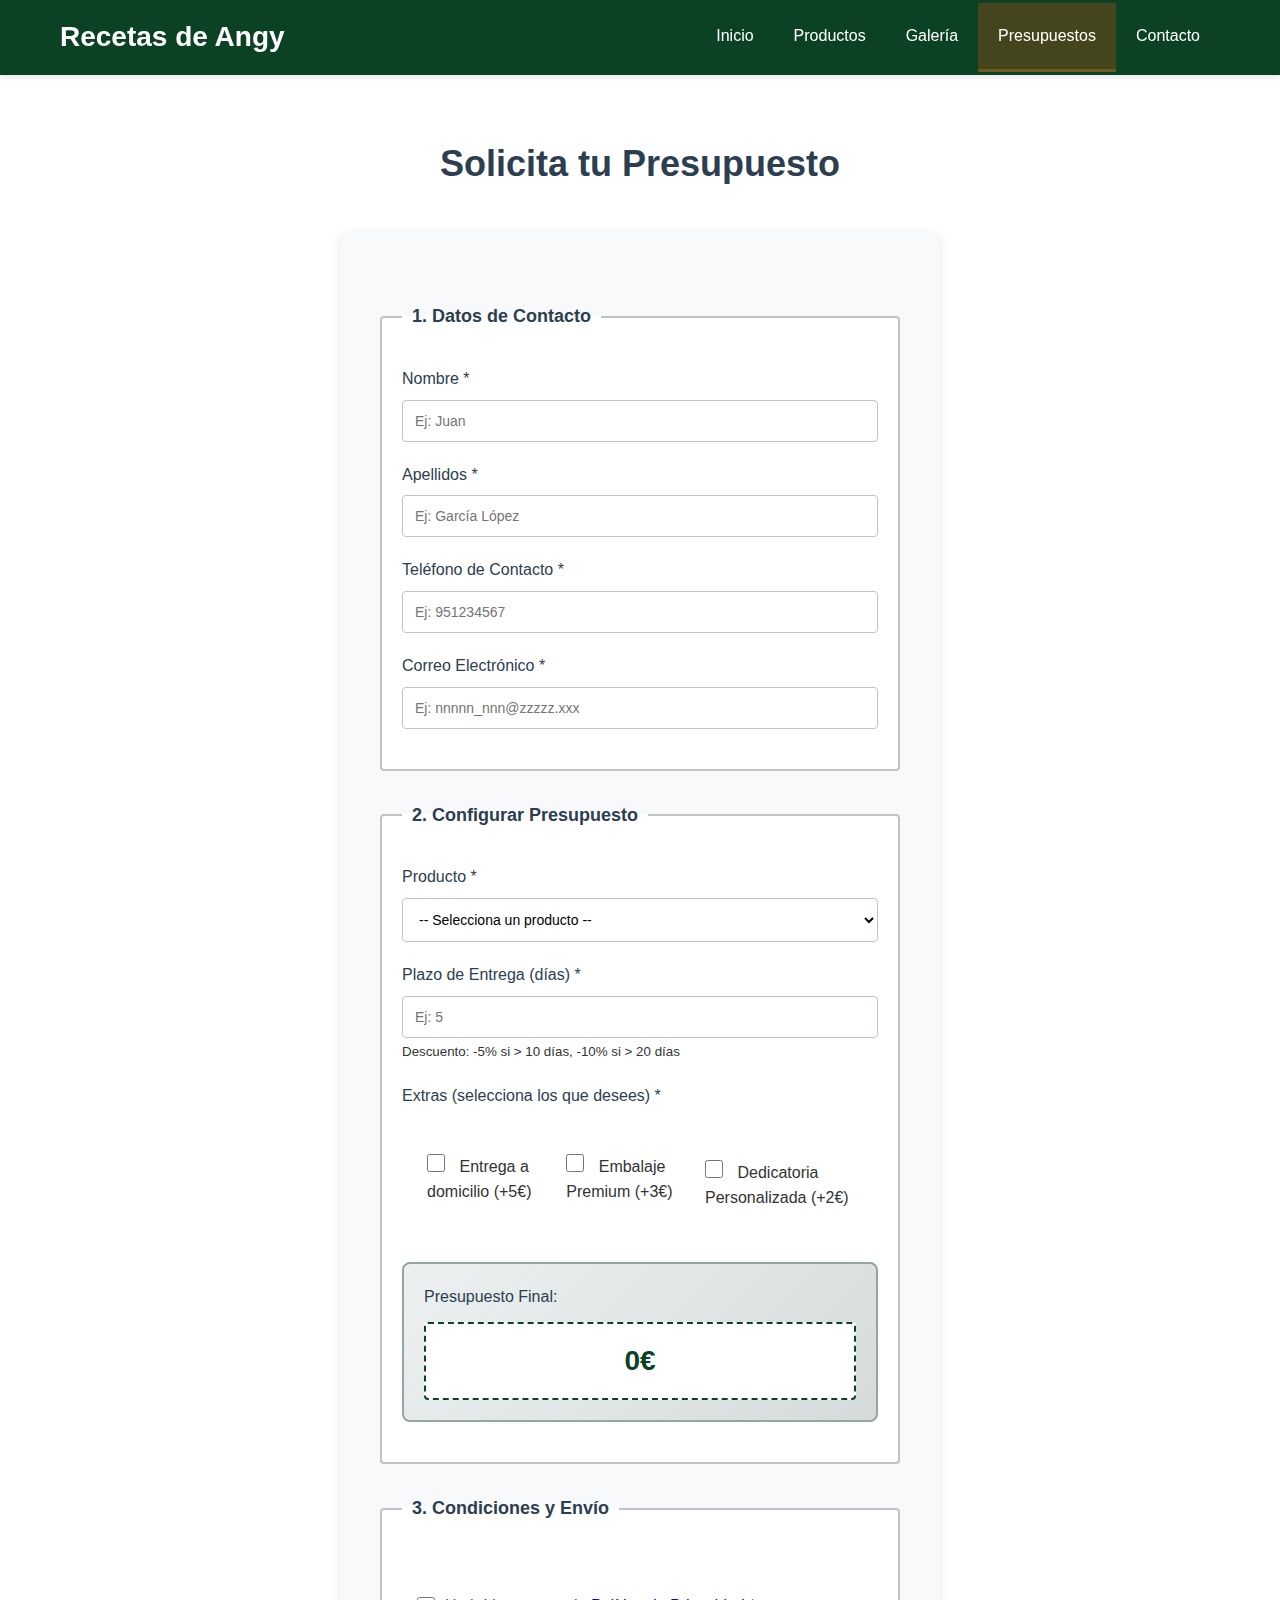
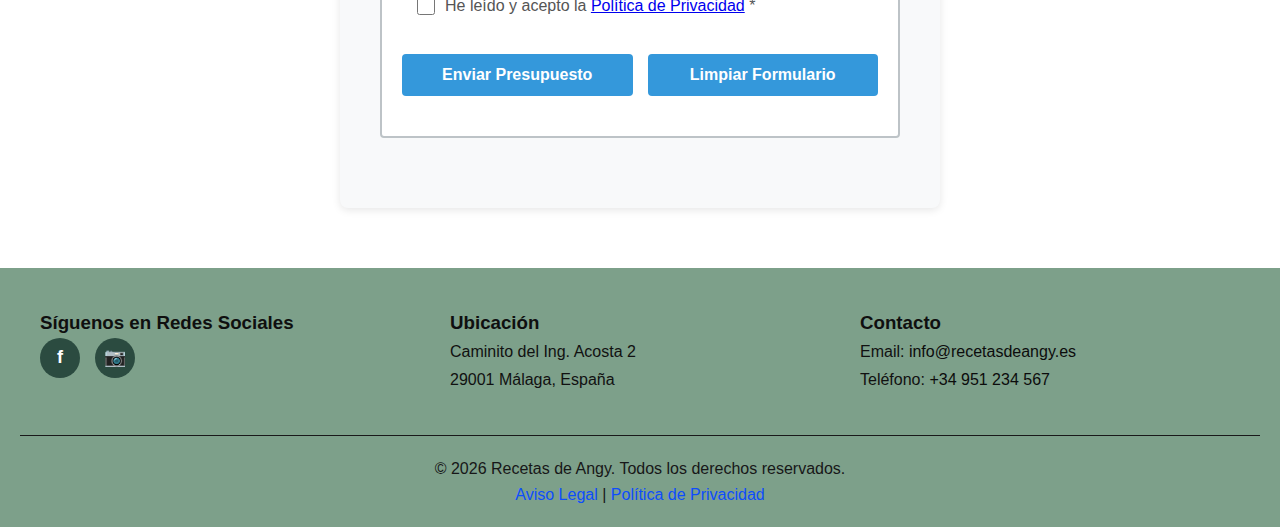
<file: views/presupuesto.html>
<!DOCTYPE html>
<html lang="es">
<head>
    <meta charset="UTF-8">
    <meta name="viewport" content="width=device-width, initial-scale=1.0">
    <title>Presupuestos - recetas de Angy</title>
    <link rel="stylesheet" href="../css/estilos.css">
</head>
<body>
    
    <header>
        <nav class="navbar">
            <div class="navbar-container">
                <div class="logo">
                    <h1>Recetas de Angy</h1>
                </div>
              
                <ul class="nav-menu">
                    <li><a href="../index.html" class="nav-link">Inicio</a></li>
                    <li><a href="productos.html" class="nav-link">Productos</a></li>
                    <li><a href="galeria.html" class="nav-link">Galería</a></li>
                    <li><a href="presupuesto.html" class="nav-link active">Presupuestos</a></li>
                    <li><a href="contacto.html" class="nav-link">Contacto</a></li>
                </ul>
            </div>
        </nav>
    </header>

    <main>
        <section class="form-section">
            <div class="section-container">
                <h2>Solicita tu Presupuesto</h2>
                <div class="form-container">
                    <form id="formPresupuesto" action="#" method="post">
                        
                        
                        <fieldset>
                            <legend>1. Datos de Contacto</legend>
                            
                            <div class="form-group">
                                <label for="nombre">Nombre *</label>
                                <input
                                    type="text"
                                    name="nombre"
                                    id="nombre"
                                    placeholder="Ej: Juan"
                                    maxlength="15"
                                    required
                                >
                                <span class="error-message" id="error-nombre"></span>
                            </div>

                            <div class="form-group">
                                <label for="apellidos">Apellidos *</label>
                                <input
                                    type="text"
                                    name="apellidos"
                                    id="apellidos"
                                    placeholder="Ej: García López"
                                    maxlength="40"
                                    required
                                >
                                <span class="error-message" id="error-apellidos"></span>
                            </div>

                            <div class="form-group">
                                <label for="telefono">Teléfono de Contacto *</label>
                                <input
                                    type="tel"
                                    name="telefono"
                                    id="telefono"
                                    placeholder="Ej: 951234567"
                                    maxlength="9"
                                    required
                                >
                                <span class="error-message" id="error-telefono"></span>
                            </div>

                            <div class="form-group">
                                <label for="email">Correo Electrónico *</label>
                                <input
                                    type="email"
                                    name="email"
                                    id="email"
                                    placeholder="Ej: nnnnn_nnn@zzzzz.xxx"
                                    required
                                >
                                <span class="error-message" id="error-email"></span>
                            </div>
                        </fieldset>

                        
                        <fieldset>
                            <legend>2. Configurar Presupuesto</legend>
                            
                            <div class="form-group">
                                <label for="producto">Producto *</label>
                                <select name="producto" id="producto" required>
                                    <option value="">-- Selecciona un producto --</option>
                                    <option value="ceviche">Ceviche Colombiano - 8€</option>
                                    <option value="hinojos">Hinojos con Salsa de Naranja - 10€</option>
                                    <option value="paella">Paella de Mariscos - 30€</option>
                                </select>
                            </div>

                            <div class="form-group">
                                <label for="plazo">Plazo de Entrega (días) *</label>
                                <input
                                    type="number"
                                    name="plazo"
                                    id="plazo"
                                    placeholder="Ej: 5"
                                    min="1"
                                    required
                                >
                                <small>Descuento: -5% si > 10 días, -10% si > 20 días</small>
                            </div>

                            <div class="form-group">
                                <label>Extras (selecciona los que desees) *</label>
                                <div class="checkbox-group">
                                    <div>
                                        <input
                                            type="checkbox"
                                            name="extras"
                                            id="extra-entrega"
                                            value="entrega"
                                            data-price="5"
                                        >
                                        <label for="extra-entrega">Entrega a domicilio (+5€)</label>
                                    </div>
                                    <div>
                                        <input
                                            type="checkbox"
                                            name="extras"
                                            id="extra-embalaje"
                                            value="embalaje"
                                            data-price="3"
                                        >
                                        <label for="extra-embalaje">Embalaje Premium (+3€)</label>
                                    </div>
                                    <div>
                                        <input
                                            type="checkbox"
                                            name="extras"
                                            id="extra-dedicatoria"
                                            value="dedicatoria"
                                            data-price="2"
                                        >
                                        <label for="extra-dedicatoria">Dedicatoria Personalizada (+2€)</label>
                                    </div>
                                </div>
                            </div>

                            <div class="form-group presupuesto-display">
                                <label>Presupuesto Final:</label>
                                <div class="presupuesto-value" id="presupuesto">0€</div>
                            </div>
                        </fieldset>

                        
                        <fieldset>
                            <legend>3. Condiciones y Envío</legend>
                            
                            <div class="form-group">
                                <div class="checkbox-group">
                                    <input
                                        type="checkbox"
                                        name="condiciones"
                                        id="condiciones"
                                        required
                                    >
                                    <label for="condiciones">
                                        He leído y acepto la <a href="#" title="Ver Política de Privacidad">Política de Privacidad</a> *
                                    </label>
                                </div>
                                <span class="error-message" id="error-condiciones"></span>
                            </div>

                            <div class="form-group form-buttons">
                                <button type="submit" class="btn-submit">Enviar Presupuesto</button>
                                <button type="reset" class="btn-reset">Limpiar Formulario</button>
                            </div>
                        </fieldset>
                    </form>
                </div>
            </div>
        </section>
    </main>

    
    <footer>
        <div class="footer-container">
            <div class="footer-section">
                <h3>Síguenos en Redes Sociales</h3>
                <div class="social-links">
                    <a href="https://facebook.com/recetasdeangy" target="_blank" title="Facebook">
                        <span class="social-icon">f</span>
                    </a>
                   
                    <a href="https://instagram.com/recetasdeangy" target="_blank" title="Instagram">
                        <span class="social-icon">📷</span>
                    </a>
                </div>
            </div>
            <div class="footer-section">
                <h3>Ubicación</h3>
                <p>Caminito del Ing. Acosta 2<br>29001 Málaga, España</p>
            </div>
            <div class="footer-section">
                <h3>Contacto</h3>
                <p>
                    Email: <a href="mailto:info@recetasdeangy.es">info@recetasdeangy.es</a><br>
                    Teléfono: <a href="tel:+34951234567">+34 951 234 567</a>
                </p>
            </div>
        </div>
        <div class="footer-bottom">
            <p>&copy; 2026 Recetas de Angy. Todos los derechos reservados.</p>
            <a href="#" class="legal-link">Aviso Legal</a> | 
            <a href="#" class="legal-link">Política de Privacidad</a>
        </div>
    </footer>

    <script src="../js/script.js"></script>
    <script src="../js/scriptpresupuesto.js"></script>
</body>
</html>
</file>
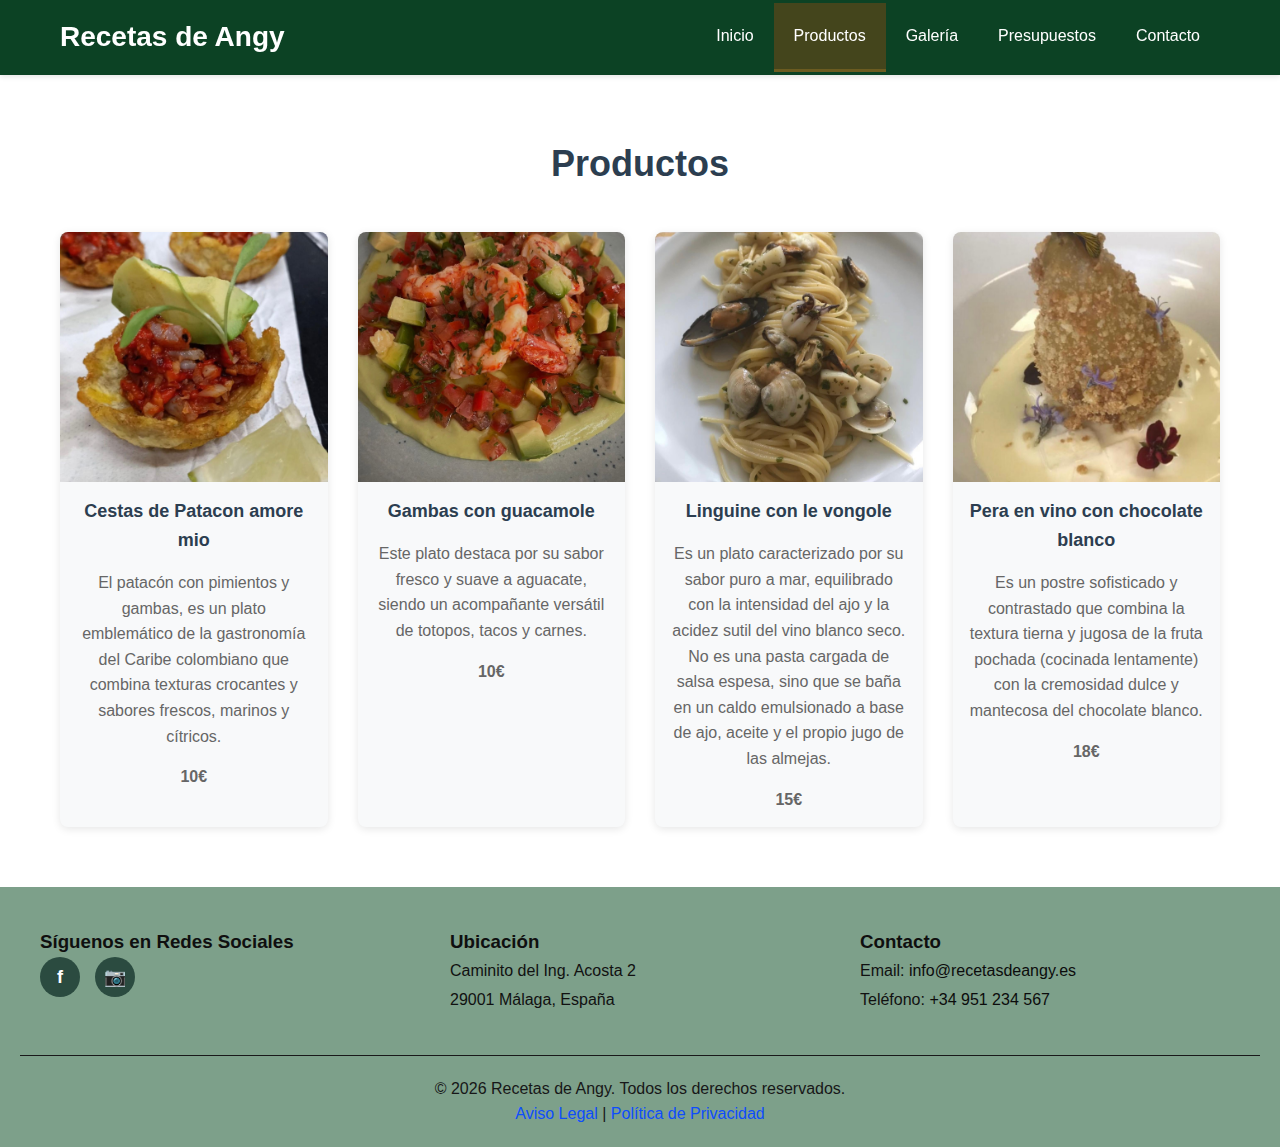
<file: views/productos.html>
<!DOCTYPE html>
<html lang="es">

<head>
    <meta charset="UTF-8">
    <meta name="viewport" content="width=device-width, initial-scale=1.0">
    <title>Productos - Recetas de Angy</title>
    <link rel="stylesheet" href="../css/estilos.css">
</head>
<body>
  
    <header>
        <nav class="navbar">
            <div class="navbar-container">
                <div class="logo">
                    <h1>Recetas de Angy</h1>
                </div>
               
                <ul class="nav-menu">
                    <li><a href="../index.html" class="nav-link">Inicio</a></li>
                    <li><a href="productos.html" class="nav-link active">Productos</a></li>
                    <li><a href="galeria.html" class="nav-link">Galería</a></li>
                    <li><a href="presupuesto.html" class="nav-link">Presupuestos</a></li>
                    <li><a href="contacto.html" class="nav-link">Contacto</a></li>
                </ul>
            </div>
        </nav>
    </header>

    <main>
        
        <section class="gallery-section">
            <div class="section-container">
                <h2> Productos</h2>
                <div class="gallery-grid">
                    
                    <article class="gallery-item">
                        <img src="../imagenescocina/Cestas%20de%20patacon%20con%20pimientos%20amore%20mio.jpeg" alt="Cestas de patacon con pimientos" width="1295" height="1600">
                        <h3>Cestas de Patacon amore mio</h3>
                        <p>El patacón con pimientos y gambas, es un plato emblemático de la gastronomía del Caribe colombiano que combina texturas crocantes y sabores frescos, marinos y cítricos.</p>
                        <p><strong>10€</strong></p>
                    </article>

                                                      
                    <article class="gallery-item">
                        <img src="../imagenescocina/Gambas%20con%20guacamole.jpeg" alt="Gambas con guacamole" width="1297" height="1739">
                        <h3>Gambas con guacamole</h3>
                        <p>Este plato destaca por su sabor fresco y suave a aguacate, siendo un acompañante versátil de totopos, tacos y carnes. </p>
                        <p><strong>10€</strong></p>
                    </article>

                    
                    <article class="gallery-item">
                        <img src="../imagenescocina/Linguine%20con%20le%20vongole.jpeg" alt="Linguine con le vongole" width="1296" height="1525">
                        <h3>Linguine con le vongole</h3>
                        <p> Es un plato caracterizado por su sabor puro a mar, equilibrado con la intensidad del ajo y la acidez sutil del vino blanco seco. No es una pasta cargada de salsa espesa, sino que se baña en un caldo emulsionado a base de ajo, aceite y el propio jugo de las almejas.</p>
                        <p><strong>15€</strong></p>
                    </article>

                    
                    <article class="gallery-item">
                        <img src="../imagenescocina/Pera%20en%20vino%20con%20chocolate%20blanco.jpeg" alt="Pera en vino con chocolate blanco" width="1252" height="1600">
                        <h3>Pera en vino con chocolate blanco</h3>
                        <p>Es un postre sofisticado y contrastado que combina la textura tierna y jugosa de la fruta pochada (cocinada lentamente) con la cremosidad dulce y mantecosa del chocolate blanco. </p>
                        <p><strong>18€</strong></p>
                    </article>

        
                    
                </div>
            </div>
        </section>
    </main>

    
    <footer>
        <div class="footer-container">
            <div class="footer-section">
                <h3>Síguenos en Redes Sociales</h3>
                <div class="social-links">
                    <a href="https://facebook.com/recetasdeangy" target="_blank" title="Facebook">
                        <span class="social-icon">f</span>
                    </a>
                   
                    <a href="https://instagram.com/recetasdeangy" target="_blank" title="Instagram">
                        <span class="social-icon">&#128247;</span>
                    </a>
                </div>
            </div>
            <div class="footer-section">
                <h3>Ubicación</h3>
                <p>Caminito del Ing. Acosta 2<br>29001 Málaga, España</p>
            </div>
            <div class="footer-section">
                <h3>Contacto</h3>
                <p>
                    Email: <a href="mailto:info@recetasdeangy.es">info@recetasdeangy.es</a><br>
                    Teléfono: <a href="tel:+34951234567">+34 951 234 567</a>
                </p>
            </div>
        </div>
        <div class="footer-bottom">
            <p>&copy; 2026 Recetas de Angy. Todos los derechos reservados.</p>
            <a href="#" class="legal-link">Aviso Legal</a> | 
            <a href="#" class="legal-link">Política de Privacidad</a>
        </div>
    </footer>
</body>
</html>
</file>
<file: css/estilos.css>
* {
    margin: 0;
    padding: 0;
    box-sizing: border-box;
}

body {
    font-family:Arial, Helvetica, sans-serif, 'Segoe UI', Tahoma, Geneva, Verdana, sans-serif;
    line-height: 1.6;
    color: #333;
    background-color: #f9f9f9;
}


header {
    background-color: #0c4224;
    color: white;
    padding: 0;
    box-shadow: 0 2px 5px rgba(0, 0, 0, 0.1);
    position: sticky;
    top: 0;
    z-index: 100;
}

.navbar-container {
    display: flex;
    justify-content: space-between;
    align-items: center;
    max-width: 1200px;
    margin: 0 auto;
    padding: 0 20px;
}

.logo {
    flex: 1;
}

.logo h1 {
    font-size: 28px;
    color: white;
    margin: 15px 0;
    font-weight: 600;
}


.nav-menu {
    display: flex;
    list-style: none;
    gap: 0;
    flex: 1;
    justify-content: flex-end;
}

.nav-link {
    display: block;
    padding: 20px 20px;
    text-decoration: none;
    color: white;
    font-weight: 500;
    transition: all 0.3s ease;
    border-bottom: 3px solid transparent;
}

.nav-link:hover {
    background-color: #34495e;
    border-bottom-color: #db98346e;
}


.nav-link.active {
    background-color: #664718a1;
    border-bottom-color: #b9872956;
}


main {
    min-height: calc(100vh - 200px);
}


.hero-section {
    background: linear-gradient(135deg, #d7dfdd 0%, #badacf 100%);
    color: rgb(20, 20, 20);
    padding: 100px 20px;
    text-align: center;
    margin-bottom: 40px;
}

.hero-content h1 {
    font-size: 48px;
    margin-bottom: 20px;
    font-weight: 700;
}

.hero-content p {
    font-size: 20px;
    margin-bottom: 30px;
    opacity: 0.9;
}

.cta-button {
    display: inline-block;
    padding: 15px 40px;
    background-color: #db773460;
    color: rgb(20, 20, 20);
    text-decoration: none;
    border-radius: 5px;
    font-weight: 600;
    transition: all 0.3s ease;
    border: none;
    cursor: pointer;
}

.cta-button:hover {
    background-color: #b97629e1;
    transform: translateY(-3px);
    box-shadow: 0 5px 15px rgba(0, 0, 0, 0.2);
}

.cta-button.primary {
    background-color: #db773460;
    font-size: 18px;
}

.cta-button.primary:hover {
    background-color: #b97629e1;
}


.section-container {
    max-width: 1200px;
    margin: 0 auto;
    padding: 0 20px;
}

.services-section {
    padding: 60px 20px;
    background-color: white;
    margin-bottom: 40px;
}

.services-section h2,
.features-section h2,
.cta-section h2 {
    font-size: 36px;
    color: #2c3e50;
    margin-bottom: 40px;
    text-align: center;
    font-weight: 700;
}


.services-grid {
    display: grid;
    grid-template-columns: repeat(auto-fit, minmax(300px, 1fr));
    gap: 30px;
    margin-top: 30px;
}

.service-card {
    background-color: #f8f9fa;
    padding: 30px;
    border-radius: 8px;
    box-shadow: 0 2px 8px rgba(0, 0, 0, 0.1);
    transition: all 0.3s ease;
}

.service-card:hover {
    transform: translateY(-5px);
    box-shadow: 0 5px 15px rgba(0, 0, 0, 0.15);
}

.service-card h3 {
    color: #3498db;
    margin-bottom: 15px;
    font-size: 20px;
}

.service-card p {
    color: #555;
    line-height: 1.8;
}


.features-section {
    padding: 60px 20px;
    background-color: #ecf0f1;
    margin-bottom: 40px;
}

.features-list {
    display: grid;
    grid-template-columns: repeat(auto-fit, minmax(250px, 1fr));
    gap: 30px;
}

.feature-item {
    background-color: white;
    padding: 25px;
    border-radius: 8px;
    box-shadow: 0 2px 5px rgba(0, 0, 0, 0.1);
}

.feature-item h3 {
    color: #2c3e50;
    margin-bottom: 10px;
    font-size: 18px;
}

.feature-item p {
    color: #666;
    font-size: 14px;
    line-height: 1.6;
}

.cta-section {
    padding: 60px 20px;
    background: linear-gradient(135deg, #bfc2c1 0%, #d1e0de 100%);
    color: rgb(22, 22, 22);
    text-align: center;
    margin-bottom: 40px;
}

.cta-section h2 {
    color: white;
    margin-bottom: 15px;
}

.cta-section p {
    font-size: 18px;
    margin-bottom: 30px;
}


.gallery-section {
    padding: 60px 20px;
    background-color: white;
}

.gallery-section h2 {
    font-size: 36px;
    color: #2c3e50;
    margin-bottom: 40px;
    text-align: center;
    font-weight: 700;
}

.gallery-grid {
    display: grid;
    grid-template-columns: repeat(auto-fit, minmax(250px, 1fr));
    gap: 30px;
    max-width: 1200px;
    margin: 0 auto;
}

.gallery-item {
    background-color: #f8f9fa;
    border-radius: 8px;
    overflow: hidden;
    box-shadow: 0 2px 8px rgba(0, 0, 0, 0.1);
    transition: all 0.3s ease;
    text-align: center;
}

.gallery-item:hover {
    transform: scale(1.05);
    box-shadow: 0 5px 15px rgba(0, 0, 0, 0.2);
}

.gallery-item img {
    width: 100%;
    height: 250px;
    object-fit: cover;
    display: block;
    background-color: #ddd;
}

.gallery-item h3 {
    color: #2c3e50;
    padding: 15px;
    margin: 0;
    font-size: 18px;
}

.gallery-item p {
    color: #666;
    padding: 0 15px 15px;
    margin: 0;
}


.form-section {
    padding: 60px 20px;
    background-color: white;
}

.form-section h2 {
    font-size: 36px;
    color: #2c3e50;
    margin-bottom: 40px;
    text-align: center;
    font-weight: 700;
}

.form-container {
    max-width: 600px;
    margin: 0 auto;
    background-color: #f8f9fa;
    padding: 40px;
    border-radius: 8px;
    box-shadow: 0 2px 8px rgba(0, 0, 0, 0.1);
}

.form-group {
    margin-bottom: 20px;
}

label {
    display: block;
    margin-bottom: 8px;
    color: #2c3e50;
    font-weight: 500;
}

input[type="text"],
input[type="email"],
input[type="tel"],
textarea {
    width: 100%;
    padding: 12px;
    border: 1px solid #bdc3c7;
    border-radius: 4px;
    font-size: 14px;
    font-family: inherit;
    transition: border-color 0.3s ease;
}

input[type="text"]:focus,
input[type="email"]:focus,
input[type="tel"]:focus,
textarea:focus {
    outline: none;
    border-color: #3498db;
    box-shadow: 0 0 5px rgba(52, 152, 219, 0.3);
}

textarea {
    resize: vertical;
    min-height: 120px;
}

.checkbox-group {
    display: flex;
    align-items: center;
    margin: 20px 0;
    padding: 15px;
    background-color: white;
    border-radius: 4px;
}

input[type="checkbox"] {
    margin-right: 10px;
    width: 18px;
    height: 18px;
    cursor: pointer;
}

.checkbox-group label {
    margin: 0;
    cursor: pointer;
    color: #555;
    font-weight: normal;
}

.form-group button {
    background-color: #3498db;
    color: white;
    padding: 12px 30px;
    border: none;
    border-radius: 4px;
    font-size: 16px;
    font-weight: 600;
    cursor: pointer;
    width: 100%;
    transition: all 0.3s ease;
}

.form-group button:hover {
    background-color: #2980b9;
    transform: translateY(-2px);
}

.form-group button:active {
    transform: translateY(0);
}


.contact-section {
    padding: 60px 20px;
    background-color: white;
}

.contact-section h2 {
    font-size: 36px;
    color: #2c3e50;
    margin-bottom: 40px;
    text-align: center;
    font-weight: 700;
}

.contact-container {
    max-width: 1000px;
    margin: 0 auto;
    display: grid;
    grid-template-columns: 1fr 1fr;
    gap: 40px;
}






#map {
    width: 100%;
    height: 300px;
   
}

.contact-info {
    display: flex;
    flex-direction: column;
    justify-content: center;
}

.contact-info h3 {
    color: #2c3e50;
    font-size: 24px;
    margin-bottom: 20px;
}

.contact-info p {
    color: #555;
    margin-bottom: 15px;
    line-height: 1.8;
    font-size: 16px;
}

.contact-info a {
    color: #3498db;
    text-decoration: none;
    transition: color 0.3s ease;
}

.contact-info a:hover {
    color: #2980b9;
}


footer {
    background-color: #7da08a;
    color: rgb(15, 15, 15);
    padding: 40px 20px 20px;
}

.footer-container {
    max-width: 1200px;
    margin: 0 auto;
    display: grid;
    grid-template-columns: repeat(auto-fit, minmax(250px, 1fr));
    gap: 30px;
    margin-bottom: 30px;
}

.footer-section h4 {
    font-size: 18px;
    margin-bottom: 15px;
    color: #0f0f0f;
}

.footer-section p {
    color: #111111;
    line-height: 1.8;
    margin-bottom: 10px;
}

.footer-section a {
    color: #0c0c0c;
    text-decoration: none;
    transition: color 0.3s ease;
}

.footer-section a:hover {
    color: #0e0d0d;
}


.social-links {
    display: flex;
    gap: 15px;
}

.social-icon {
    display: inline-flex;
    align-items: center;
    justify-content: center;
    width: 40px;
    height: 40px;
    background-color: #2b4b40;
    border-radius: 50%;
    color: white;
    text-decoration: none;
    transition: all 0.3s ease;
    font-weight: bold;
    font-size: 18px;
}

.social-links a:hover .social-icon {
    background-color: #cf9be4;
    transform: translateY(-3px);
}

.footer-bottom {
    text-align: center;
    padding-top: 20px;
    border-top: 1px solid #19191a;
    color: #171718;
}

.legal-link {
    color: #0d4dfd;
    text-decoration: none;
    transition: color 0.3s ease;
}

.legal-link:hover {
    color: #ecf0f1;
}



fieldset {
    margin: 30px 0;
    padding: 20px;
    border: 2px solid #bdc3c7;
    border-radius: 4px;
    background-color: #ffffff;
}

legend {
    font-size: 18px;
    font-weight: 600;
    color: #2c3e50;
    padding: 0 10px;
    margin: 0 0 15px 0;
}

.error-message {
    display: block;
    color: #e74c3c;
    font-size: 13px;
    margin-top: 5px;
    font-weight: 500;
}

input.input-error,
select.input-error,
textarea.input-error {
    border-color: #e74c3c !important;
    background-color: #ffe6e0;
}

input[type="number"],
select {
    width: 100%;
    padding: 12px;
    border: 1px solid #bdc3c7;
    border-radius: 4px;
    font-size: 14px;
    font-family: inherit;
    transition: border-color 0.3s ease;
}

input[type="number"]:focus,
select:focus {
    outline: none;
    border-color: #3498db;
    box-shadow: 0 0 5px rgba(52, 152, 219, 0.3);
}

select {
    background-color: white;
    cursor: pointer;
}


.checkbox-group div {
    margin-bottom: 12px;
    padding: 10px;
    background-color: white;
    border-radius: 4px;
}

.checkbox-group div:last-child {
    margin-bottom: 0;
}

.checkbox-group div input[type="checkbox"] {
    margin-right: 10px;
    width: 18px;
    height: 18px;
    cursor: pointer;
    accent-color: #3498db;
}

.checkbox-group div label {
    display: inline;
    margin: 0;
    cursor: pointer;
    color: #333;
    font-weight: normal;
}


.presupuesto-display {
    background: linear-gradient(135deg, #ecf0f1 0%, #d5dbdb 100%);
    padding: 20px;
    border-radius: 8px;
    border: 2px solid #95a5a6;
}

.presupuesto-display label {
    margin-bottom: 12px;
    font-size: 16px;
}

.presupuesto-value {
    font-size: 28px;
    font-weight: 700;
    color: #0c4224;
    padding: 15px;
    text-align: center;
    background-color: white;
    border-radius: 4px;
    border: 2px dashed #0c4224;
}


.form-buttons {
    display: flex;
    gap: 15px;
}

.btn-submit,
.btn-reset {
    flex: 1;
    padding: 12px 30px;
    border: none;
    border-radius: 4px;
    font-size: 16px;
    font-weight: 600;
    cursor: pointer;
    transition: all 0.3s ease;
}

.btn-submit {
    background-color: #27ae60;
    color: white;
}

.btn-submit:hover {
    background-color: #229954;
    transform: translateY(-2px);
    box-shadow: 0 4px 8px rgba(39, 174, 96, 0.3);
}

.btn-submit:active {
    transform: translateY(0);
}

.btn-reset {
    background-color: #95a5a6;
    color: white;
}

.btn-reset:hover {
    background-color: #7f8c8d;
    transform: translateY(-2px);
    box-shadow: 0 4px 8px rgba(149, 165, 166, 0.3);
}

.btn-reset:active {
    transform: translateY(0);
}


.news-section {
    padding: 60px 20px;
    background-color: #ffffff;
    margin-bottom: 40px;
}

.news-section h2 {
    text-align: center;
    font-size: 36px;
    margin-bottom: 40px;
    color: #0c4224;
    font-weight: 700;
}

.news-grid {
    display: grid;
    grid-template-columns: repeat(auto-fit, minmax(280px, 1fr));
    gap: 25px;
    max-width: 1200px;
    margin: 0 auto;
}

.news-card {
    background: #f9f9f9;
    border-radius: 8px;
    overflow: hidden;
    box-shadow: 0 2px 10px rgba(0, 0, 0, 0.1);
    transition: all 0.3s ease;
    display: flex;
    flex-direction: column;
}

.news-card:hover {
    transform: translateY(-5px);
    box-shadow: 0 8px 20px rgba(0, 0, 0, 0.15);
}

.news-header {
    background: linear-gradient(135deg, #0c4224 0%, #148a63 100%);
    color: white;
    padding: 15px;
    display: flex;
    justify-content: space-between;
    align-items: center;
}

.news-category {
    background: rgba(255, 255, 255, 0.2);
    padding: 5px 12px;
    border-radius: 20px;
    font-size: 12px;
    font-weight: 600;
    text-transform: uppercase;
}

.news-date {
    font-size: 12px;
    opacity: 0.9;
}

.news-content {
    padding: 20px;
    flex-grow: 1;
    display: flex;
    flex-direction: column;
}

.news-content h3 {
    font-size: 18px;
    margin-bottom: 10px;
    color: #0c4224;
    line-height: 1.4;
}

.news-content p {
    font-size: 14px;
    color: #666;
    line-height: 1.5;
    margin-bottom: 0;
}

.news-footer {
    padding: 15px 20px;
    border-top: 1px solid #e0e0e0;
}

.read-more {
    color: #0c4224;
    text-decoration: none;
    font-weight: 600;
    font-size: 14px;
    transition: all 0.3s ease;
    display: inline-block;
}

.read-more:hover {
    color: #148a63;
    padding-left: 5px;
}

.loading {
    grid-column: 1 / -1;
    text-align: center;
    padding: 40px;
    color: #999;
    font-style: italic;
}

.error {
    grid-column: 1 / -1;
    text-align: center;
    padding: 40px;
    color: #d32f2f;
    background: #ffebee;
    border-radius: 8px;
}


@media (max-width: 768px) {
    .hero-content h1 {
        font-size: 32px;
    }
    
    .hero-content p {
        font-size: 16px;
    }
    
    .news-section h2,
    .services-section h2,
    .features-section h2,
    .cta-section h2 {
        font-size: 28px;
    }
    
    .news-grid {
        grid-template-columns: 1fr;
        gap: 15px;
    }
    
    .news-header {
        flex-direction: column;
        align-items: flex-start;
        gap: 10px;
    }
    
    .form-buttons {
        flex-direction: column;
    }
    
    .checkbox-group {
        flex-direction: column;
    }
}

@media (max-width: 480px) {
    .navbar-container {
        flex-direction: column;
        gap: 10px;
    }
    
    .nav-menu {
        flex-direction: column;
        width: 100%;
    }
    
    .nav-link {
        padding: 12px 15px;
        text-align: center;
    }
    
    .hero-content h1 {
        font-size: 24px;
    }
    
    .hero-section {
        padding: 50px 15px;
    }
    
    .news-content h3 {
        font-size: 16px;
    }
    
    .news-content p {
        font-size: 13px;
    }
}

.galeria-container {
            max-width: 1200px;
            margin: 40px auto;
            padding: 20px;
        }

        .galeria-titulo {
            text-align: center;
            margin-bottom: 40px;
            font-size: 2.5rem;
            color: #333;
        }

        .galeria-grid {
            display: grid;
            grid-template-columns: repeat(auto-fill, minmax(250px, 1fr));
            gap: 20px;
            margin-bottom: 40px;
        }

        .galeria-item {
            position: relative;
            overflow: hidden;
            border-radius: 8px;
            box-shadow: 0 4px 6px rgba(0, 0, 0, 0.1);
            transition: transform 0.3s ease, box-shadow 0.3s ease;
            cursor: pointer;
            height: 250px;
        }

        .galeria-item:hover {
            transform: translateY(-5px);
            box-shadow: 0 8px 12px rgba(0, 0, 0, 0.2);
        }

        .galeria-item img {
            width: 100%;
            height: 100%;
            object-fit: cover;
            transition: transform 0.3s ease;
        }

        .galeria-item:hover img {
            transform: scale(1.05);
        }

        .galeria-overlay {
            position: absolute;
            top: 0;
            left: 0;
            right: 0;
            bottom: 0;
            background: rgba(0, 0, 0, 0.4);
            display: flex;
            align-items: center;
            justify-content: center;
            opacity: 0;
            transition: opacity 0.3s ease;
        }

        .galeria-item:hover .galeria-overlay {
            opacity: 1;
        }

        .galeria-icon {
            font-size: 2rem;
            color: white;
        }

        .loading {
            text-align: center;
            font-size: 1.1rem;
            color: #666;
            padding: 40px;
        }

        @media (max-width: 768px) {
            .galeria-titulo {
                font-size: 1.8rem;
            }

            .galeria-grid {
                grid-template-columns: repeat(auto-fill, minmax(150px, 1fr));
                gap: 15px;
            }

            .galeria-item {
                height: 150px;
            }
        }
</file>
